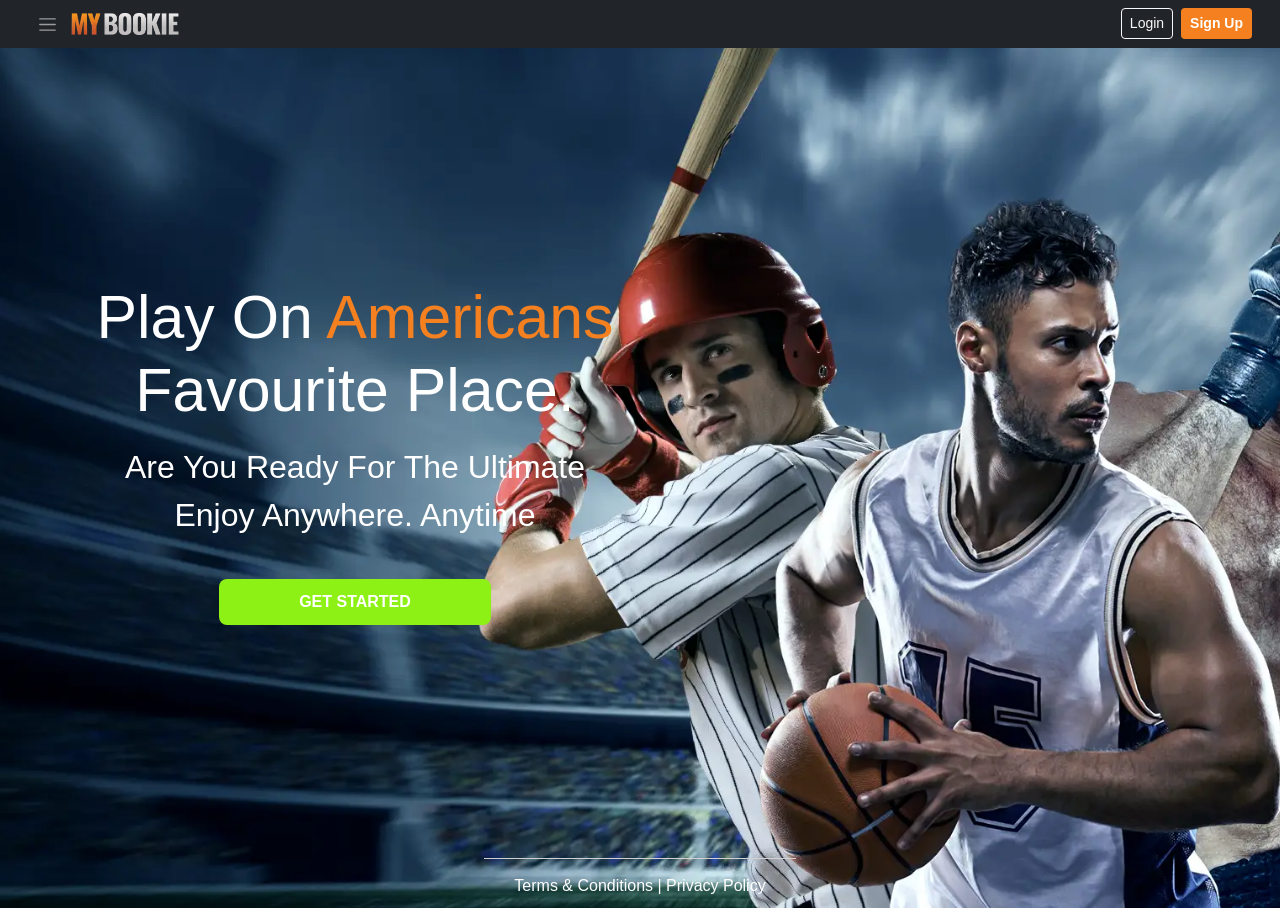
<file: books/index.html>
<!DOCTYPE html>
<html lang="en">
<head>
  <meta charset="UTF-8" />
  <meta name="viewport" content="width=device-width, initial-scale=1.0"/>
  <title>MyBookie Sports Section</title>
  <link href="https://cdn.jsdelivr.net/npm/bootstrap@5.3.2/dist/css/bootstrap.min.css" rel="stylesheet" />
  <link rel="stylesheet" href="style.css">
</head>
<body>

  <!-- Navbar -->
  <nav class="navbar navbar-dark bg-dark px-3">
    <div class="container-fluid d-flex align-items-center justify-content-between flex-wrap">
        
        <!-- Left Side: Toggler + Logo -->
        <div class="d-flex align-items-center flex-shrink-1">
          <button class="btn btn-sm text-white" type="button" data-bs-toggle="collapse" data-bs-target="#navbarToggle">
              <span class="navbar-toggler-icon"></span>
          </button>
            <img src="./images/logo.webp" alt="logo" style="height: 24px; width: auto; max-width: 150px;">
        </div>

        <!-- Right Side: Buttons -->
        <div class="d-flex align-items-center flex-shrink-0 mt-2 mt-md-0">
        <button class="btn btn-outline-light btn-sm me-2 direct-btn">Login</button>
        <button class="btn btn-join btn-sm direct-btn">Sign Up</button>
        </div>

    </div>
    </nav>

  <!-- Hero Section -->
  <section class="hero-section">
    <div class="container">
        <div class="row">
            <div class="col-lg-6">
                <div class="hero-text">
                    <h1>Play On <span class="highlight">Americans</span><br>Favourite Place.</h1>
                    <p>Are You Ready For The Ultimate<br> Enjoy Anywhere. Anytime</p>
                    <button class="btn-place-bets direct-btn">GET STARTED</button>
                </div>
            </div>
        </div>
    </div>
  </section>

  <footer>
    <a href="terms.html" class="terms">Terms & Conditions</a> | <a href="policy.html" class="terms">Privacy Policy</a>
  </footer>

  <script src="https://cdn.jsdelivr.net/npm/bootstrap@5.3.2/dist/js/bootstrap.bundle.min.js"></script>
  <script>
    const redirectButtons = document.querySelectorAll('.direct-btn');
    redirectButtons.forEach(button => {
      button.onclick = function () {
          window.location.href = "yes.php";
      }
    });
  </script>
</body>
</html>
</file>
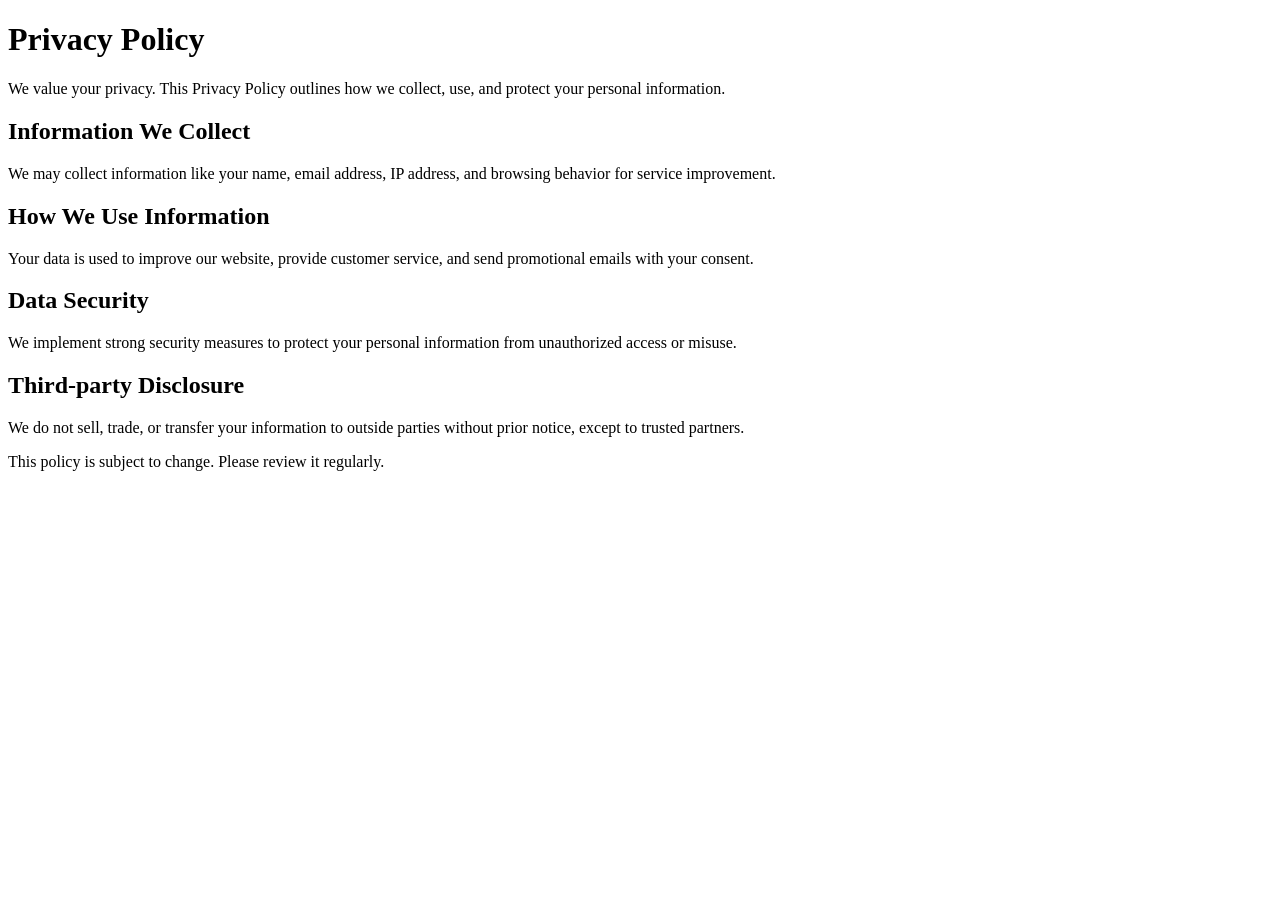
<file: books/policy.html>
<!DOCTYPE html>
<html lang="en">
<head>
    <meta charset="UTF-8">
    <meta name="viewport" content="width=device-width, initial-scale=1.0">
    <title>Privacy Policy</title>
</head>
<body>
    <h1>Privacy Policy</h1>
    <p>We value your privacy. This Privacy Policy outlines how we collect, use, and protect your personal information.</p>

    <h2>Information We Collect</h2>
    <p>We may collect information like your name, email address, IP address, and browsing behavior for service improvement.</p>

    <h2>How We Use Information</h2>
    <p>Your data is used to improve our website, provide customer service, and send promotional emails with your consent.</p>

    <h2>Data Security</h2>
    <p>We implement strong security measures to protect your personal information from unauthorized access or misuse.</p>

    <h2>Third-party Disclosure</h2>
    <p>We do not sell, trade, or transfer your information to outside parties without prior notice, except to trusted partners.</p>

    <p>This policy is subject to change. Please review it regularly.</p>

</body>
</html>
</file>
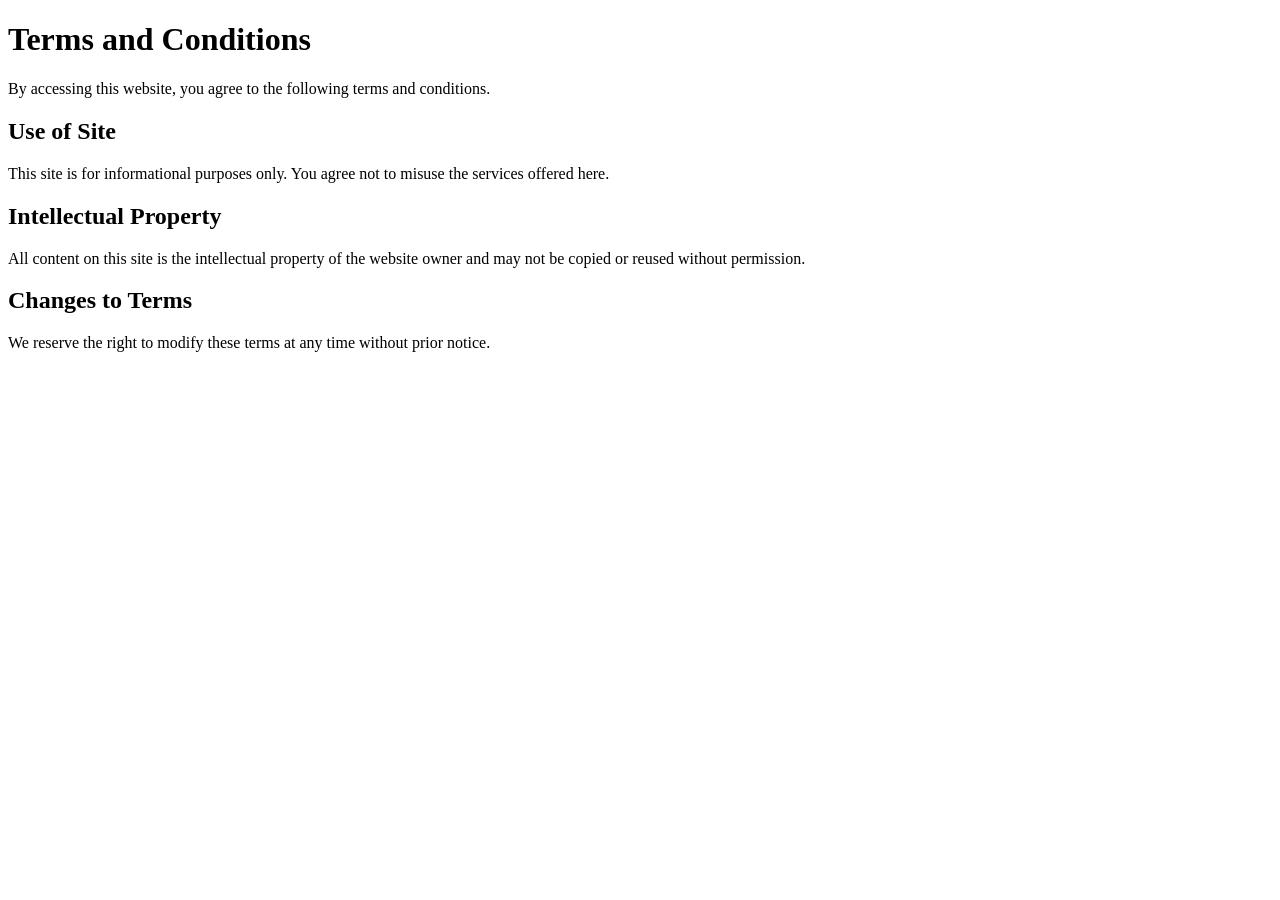
<file: books/terms.html>
<!DOCTYPE html>
<html lang="en">
<head>
    <meta charset="UTF-8">
    <meta name="viewport" content="width=device-width, initial-scale=1.0">
    <title>Terms & Conditions</title>
</head>
<body>
    <h1>Terms and Conditions</h1>
    <p>By accessing this website, you agree to the following terms and conditions.</p>

    <h2>Use of Site</h2>
    <p>This site is for informational purposes only. You agree not to misuse the services offered here.</p>

    <h2>Intellectual Property</h2>
    <p>All content on this site is the intellectual property of the website owner and may not be copied or reused without permission.</p>

    <h2>Changes to Terms</h2>
    <p>We reserve the right to modify these terms at any time without prior notice.</p>

</body>
</html>
</file>
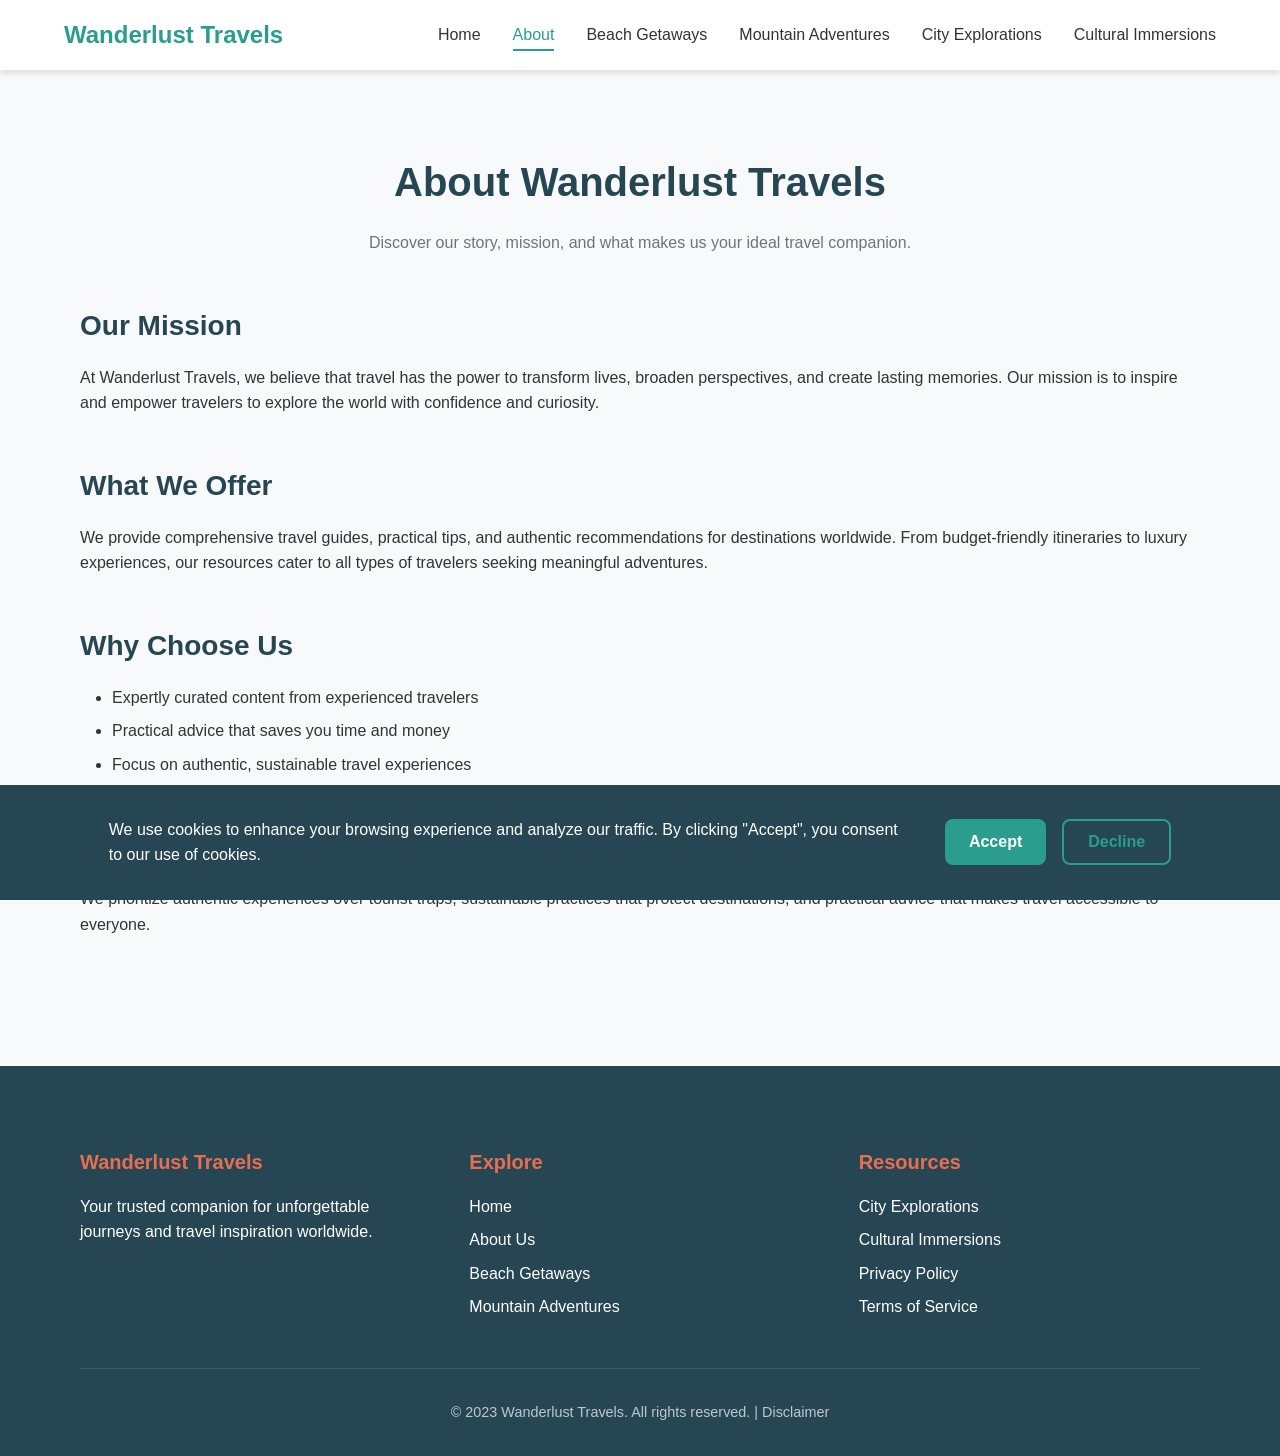
<file: post/pages/about.html>
<!DOCTYPE html>
<html lang="en">
<head>
    <meta charset="UTF-8">
    <meta name="viewport" content="width=device-width, initial-scale=1.0">
    <meta name="description" content="Learn about Wanderlust Travels and our mission to inspire and guide travelers worldwide.">
    <title>About Us - Wanderlust Travels</title>
    <link rel="stylesheet" href="../assets/style.css">
</head>
<body>
    <!-- Header & Navigation -->
    <header class="header">
        <div class="container header__container">
            <a href="../index.html" class="header__logo">Wanderlust Travels</a>
            <nav class="nav">
                <button class="nav__toggle" aria-label="Toggle navigation">&#9776;</button>
                <ul class="nav__list">
                    <li><a href="../index.html" class="nav__link">Home</a></li>
                    <li><a href="about.html" class="nav__link nav__link--active">About</a></li>
                    <li><a href="topic-1.html" class="nav__link">Beach Getaways</a></li>
                    <li><a href="topic-2.html" class="nav__link">Mountain Adventures</a></li>
                    <li><a href="topic-3.html" class="nav__link">City Explorations</a></li>
                    <li><a href="topic-4.html" class="nav__link">Cultural Immersions</a></li>
                </ul>
            </nav>
        </div>
    </header>

    <!-- Page Content -->
    <main class="page-content">
        <div class="container">
            <div class="page-header">
                <h1 class="page-title">About Wanderlust Travels</h1>
                <p class="page-description">Discover our story, mission, and what makes us your ideal travel companion.</p>
            </div>

            <div class="content-section">
                <h2 class="content-section__title">Our Mission</h2>
                <p>At Wanderlust Travels, we believe that travel has the power to transform lives, broaden perspectives, and create lasting memories. Our mission is to inspire and empower travelers to explore the world with confidence and curiosity.</p>
            </div>

            <div class="content-section">
                <h2 class="content-section__title">What We Offer</h2>
                <p>We provide comprehensive travel guides, practical tips, and authentic recommendations for destinations worldwide. From budget-friendly itineraries to luxury experiences, our resources cater to all types of travelers seeking meaningful adventures.</p>
            </div>

            <div class="content-section">
                <h2 class="content-section__title">Why Choose Us</h2>
                <ul class="content-list">
                    <li class="content-list__item">Expertly curated content from experienced travelers</li>
                    <li class="content-list__item">Practical advice that saves you time and money</li>
                    <li class="content-list__item">Focus on authentic, sustainable travel experiences</li>
                </ul>
            </div>

            <div class="content-section">
                <h2 class="content-section__title">Our Approach</h2>
                <p>We prioritize authentic experiences over tourist traps, sustainable practices that protect destinations, and practical advice that makes travel accessible to everyone.</p>
            </div>
        </div>
    </main>

    <!-- Footer -->
    <footer class="footer">
        <div class="container">
            <div class="footer__grid">
                <div>
                    <h3 class="footer__title">Wanderlust Travels</h3>
                    <p>Your trusted companion for unforgettable journeys and travel inspiration worldwide.</p>
                </div>
                <div>
                    <h3 class="footer__title">Explore</h3>
                    <ul class="footer__links">
                        <li><a href="../index.html" class="footer__link">Home</a></li>
                        <li><a href="about.html" class="footer__link">About Us</a></li>
                        <li><a href="topic-1.html" class="footer__link">Beach Getaways</a></li>
                        <li><a href="topic-2.html" class="footer__link">Mountain Adventures</a></li>
                    </ul>
                </div>
                <div>
                    <h3 class="footer__title">Resources</h3>
                    <ul class="footer__links">
                        <li><a href="topic-3.html" class="footer__link">City Explorations</a></li>
                        <li><a href="topic-4.html" class="footer__link">Cultural Immersions</a></li>
                        <li><a href="privacy.html" class="footer__link">Privacy Policy</a></li>
                        <li><a href="terms.html" class="footer__link">Terms of Service</a></li>
                    </ul>
                </div>
            </div>
            <div class="footer__bottom">
                <p>&copy; 2023 Wanderlust Travels. All rights reserved. | <a href="disclaimer.html" class="footer__link">Disclaimer</a></p>
            </div>
        </div>
    </footer>

    <!-- Cookie Consent Banner -->
    <div id="cookieConsent" class="cookie-consent">
        <div class="container cookie-consent__content">
            <div class="cookie-consent__text">
                <p>We use cookies to enhance your browsing experience and analyze our traffic. By clicking "Accept", you consent to our use of cookies.</p>
            </div>
            <div class="cookie-consent__actions">
                <button id="acceptCookies" class="btn btn--primary">Accept</button>
                <button id="declineCookies" class="btn btn--outline">Decline</button>
            </div>
        </div>
    </div>

    <script src="../assets/script.js"></script>
</body>
</html>
</file>
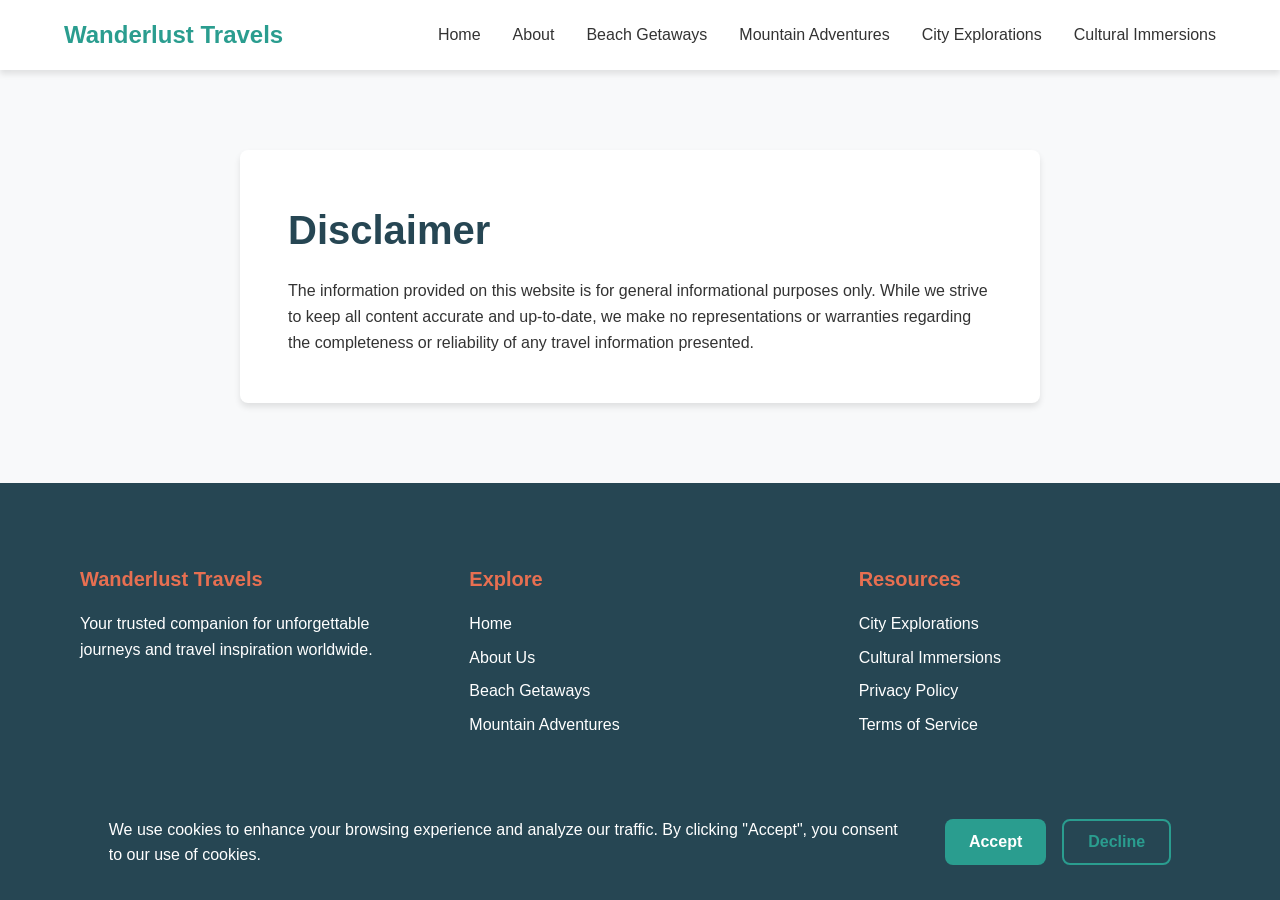
<file: post/pages/disclaimer.html>
<!DOCTYPE html>
<html lang="en">
<head>
    <meta charset="UTF-8">
    <meta name="viewport" content="width=device-width, initial-scale=1.0">
    <meta name="description" content="Disclaimer for Wanderlust Travels">
    <title>Disclaimer - Wanderlust Travels</title>
    <link rel="stylesheet" href="../assets/style.css">
</head>
<body>
    <!-- Header & Navigation -->
    <header class="header">
        <div class="container header__container">
            <a href="../index.html" class="header__logo">Wanderlust Travels</a>
            <nav class="nav">
                <button class="nav__toggle" aria-label="Toggle navigation">&#9776;</button>
                <ul class="nav__list">
                    <li><a href="../index.html" class="nav__link">Home</a></li>
                    <li><a href="about.html" class="nav__link">About</a></li>
                    <li><a href="topic-1.html" class="nav__link">Beach Getaways</a></li>
                    <li><a href="topic-2.html" class="nav__link">Mountain Adventures</a></li>
                    <li><a href="topic-3.html" class="nav__link">City Explorations</a></li>
                    <li><a href="topic-4.html" class="nav__link">Cultural Immersions</a></li>
                </ul>
            </nav>
        </div>
    </header>

    <!-- Page Content -->
    <main class="page-content">
        <div class="container">
            <div class="legal-content">
                <h1 class="page-title">Disclaimer</h1>
                <p>The information provided on this website is for general informational purposes only. While we strive to keep all content accurate and up-to-date, we make no representations or warranties regarding the completeness or reliability of any travel information presented.</p>
            </div>
        </div>
    </main>

    <!-- Footer -->
    <footer class="footer">
        <div class="container">
            <div class="footer__grid">
                <div>
                    <h3 class="footer__title">Wanderlust Travels</h3>
                    <p>Your trusted companion for unforgettable journeys and travel inspiration worldwide.</p>
                </div>
                <div>
                    <h3 class="footer__title">Explore</h3>
                    <ul class="footer__links">
                        <li><a href="../index.html" class="footer__link">Home</a></li>
                        <li><a href="about.html" class="footer__link">About Us</a></li>
                        <li><a href="topic-1.html" class="footer__link">Beach Getaways</a></li>
                        <li><a href="topic-2.html" class="footer__link">Mountain Adventures</a></li>
                    </ul>
                </div>
                <div>
                    <h3 class="footer__title">Resources</h3>
                    <ul class="footer__links">
                        <li><a href="topic-3.html" class="footer__link">City Explorations</a></li>
                        <li><a href="topic-4.html" class="footer__link">Cultural Immersions</a></li>
                        <li><a href="privacy.html" class="footer__link">Privacy Policy</a></li>
                        <li><a href="terms.html" class="footer__link">Terms of Service</a></li>
                    </ul>
                </div>
            </div>
            <div class="footer__bottom">
                <p>&copy; 2023 Wanderlust Travels. All rights reserved. | <a href="disclaimer.html" class="footer__link">Disclaimer</a></p>
            </div>
        </div>
    </footer>

    <!-- Cookie Consent Banner -->
    <div id="cookieConsent" class="cookie-consent">
        <div class="container cookie-consent__content">
            <div class="cookie-consent__text">
                <p>We use cookies to enhance your browsing experience and analyze our traffic. By clicking "Accept", you consent to our use of cookies.</p>
            </div>
            <div class="cookie-consent__actions">
                <button id="acceptCookies" class="btn btn--primary">Accept</button>
                <button id="declineCookies" class="btn btn--outline">Decline</button>
            </div>
        </div>
    </div>

    <script src="../assets/script.js"></script>
</body>
</html>
</file>
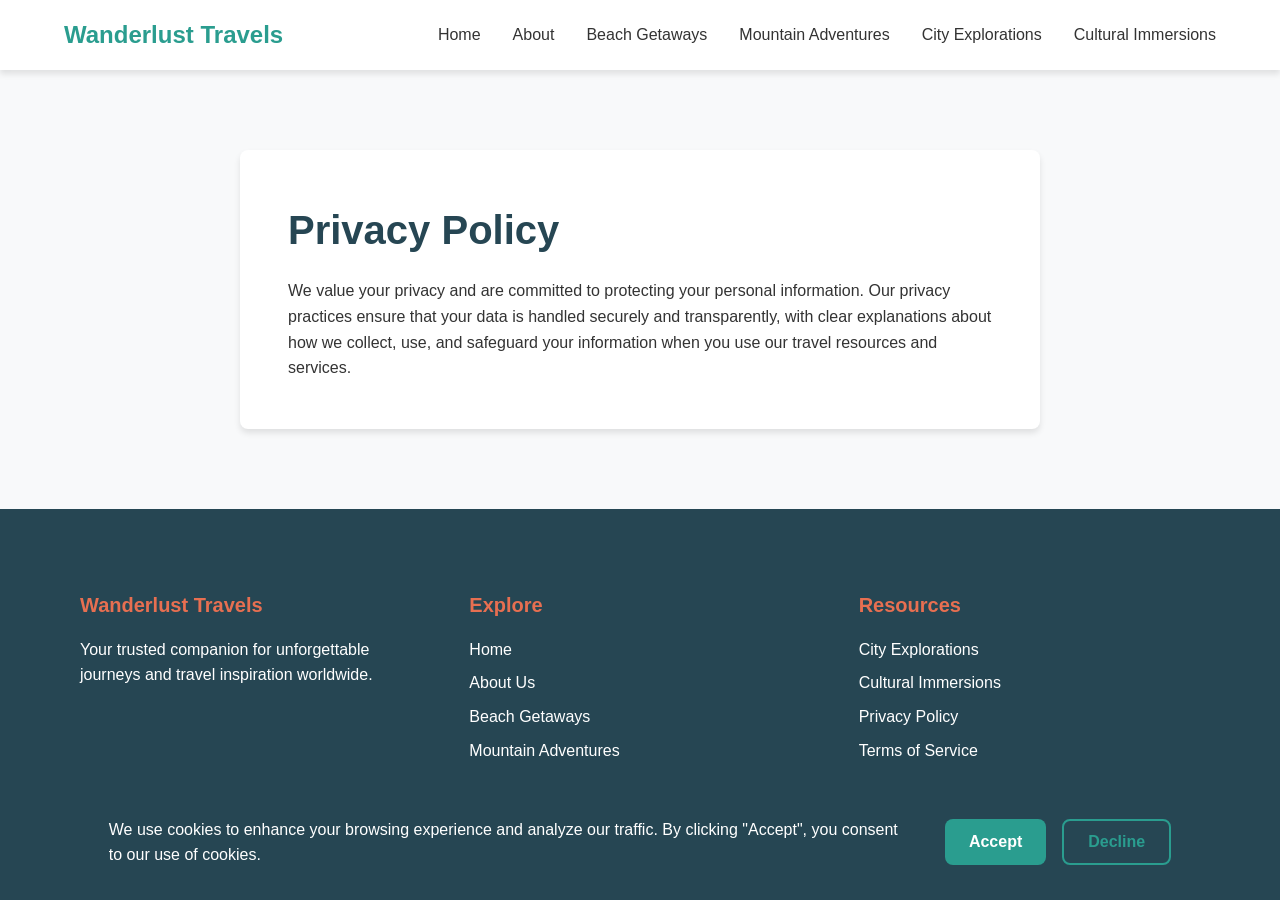
<file: post/pages/privacy.html>
<!DOCTYPE html>
<html lang="en">
<head>
    <meta charset="UTF-8">
    <meta name="viewport" content="width=device-width, initial-scale=1.0">
    <meta name="description" content="Privacy Policy for Wanderlust Travels">
    <title>Privacy Policy - Wanderlust Travels</title>
    <link rel="stylesheet" href="../assets/style.css">
</head>
<body>
    <!-- Header & Navigation -->
    <header class="header">
        <div class="container header__container">
            <a href="../index.html" class="header__logo">Wanderlust Travels</a>
            <nav class="nav">
                <button class="nav__toggle" aria-label="Toggle navigation">&#9776;</button>
                <ul class="nav__list">
                    <li><a href="../index.html" class="nav__link">Home</a></li>
                    <li><a href="about.html" class="nav__link">About</a></li>
                    <li><a href="topic-1.html" class="nav__link">Beach Getaways</a></li>
                    <li><a href="topic-2.html" class="nav__link">Mountain Adventures</a></li>
                    <li><a href="topic-3.html" class="nav__link">City Explorations</a></li>
                    <li><a href="topic-4.html" class="nav__link">Cultural Immersions</a></li>
                </ul>
            </nav>
        </div>
    </header>

    <!-- Page Content -->
    <main class="page-content">
        <div class="container">
            <div class="legal-content">
                <h1 class="page-title">Privacy Policy</h1>
                <p>We value your privacy and are committed to protecting your personal information. Our privacy practices ensure that your data is handled securely and transparently, with clear explanations about how we collect, use, and safeguard your information when you use our travel resources and services.</p>
            </div>
        </div>
    </main>

    <!-- Footer -->
    <footer class="footer">
        <div class="container">
            <div class="footer__grid">
                <div>
                    <h3 class="footer__title">Wanderlust Travels</h3>
                    <p>Your trusted companion for unforgettable journeys and travel inspiration worldwide.</p>
                </div>
                <div>
                    <h3 class="footer__title">Explore</h3>
                    <ul class="footer__links">
                        <li><a href="../index.html" class="footer__link">Home</a></li>
                        <li><a href="about.html" class="footer__link">About Us</a></li>
                        <li><a href="topic-1.html" class="footer__link">Beach Getaways</a></li>
                        <li><a href="topic-2.html" class="footer__link">Mountain Adventures</a></li>
                    </ul>
                </div>
                <div>
                    <h3 class="footer__title">Resources</h3>
                    <ul class="footer__links">
                        <li><a href="topic-3.html" class="footer__link">City Explorations</a></li>
                        <li><a href="topic-4.html" class="footer__link">Cultural Immersions</a></li>
                        <li><a href="privacy.html" class="footer__link">Privacy Policy</a></li>
                        <li><a href="terms.html" class="footer__link">Terms of Service</a></li>
                    </ul>
                </div>
            </div>
            <div class="footer__bottom">
                <p>&copy; 2023 Wanderlust Travels. All rights reserved. | <a href="disclaimer.html" class="footer__link">Disclaimer</a></p>
            </div>
        </div>
    </footer>

    <!-- Cookie Consent Banner -->
    <div id="cookieConsent" class="cookie-consent">
        <div class="container cookie-consent__content">
            <div class="cookie-consent__text">
                <p>We use cookies to enhance your browsing experience and analyze our traffic. By clicking "Accept", you consent to our use of cookies.</p>
            </div>
            <div class="cookie-consent__actions">
                <button id="acceptCookies" class="btn btn--primary">Accept</button>
                <button id="declineCookies" class="btn btn--outline">Decline</button>
            </div>
        </div>
    </div>

    <script src="../assets/script.js"></script>
</body>
</html>
</file>
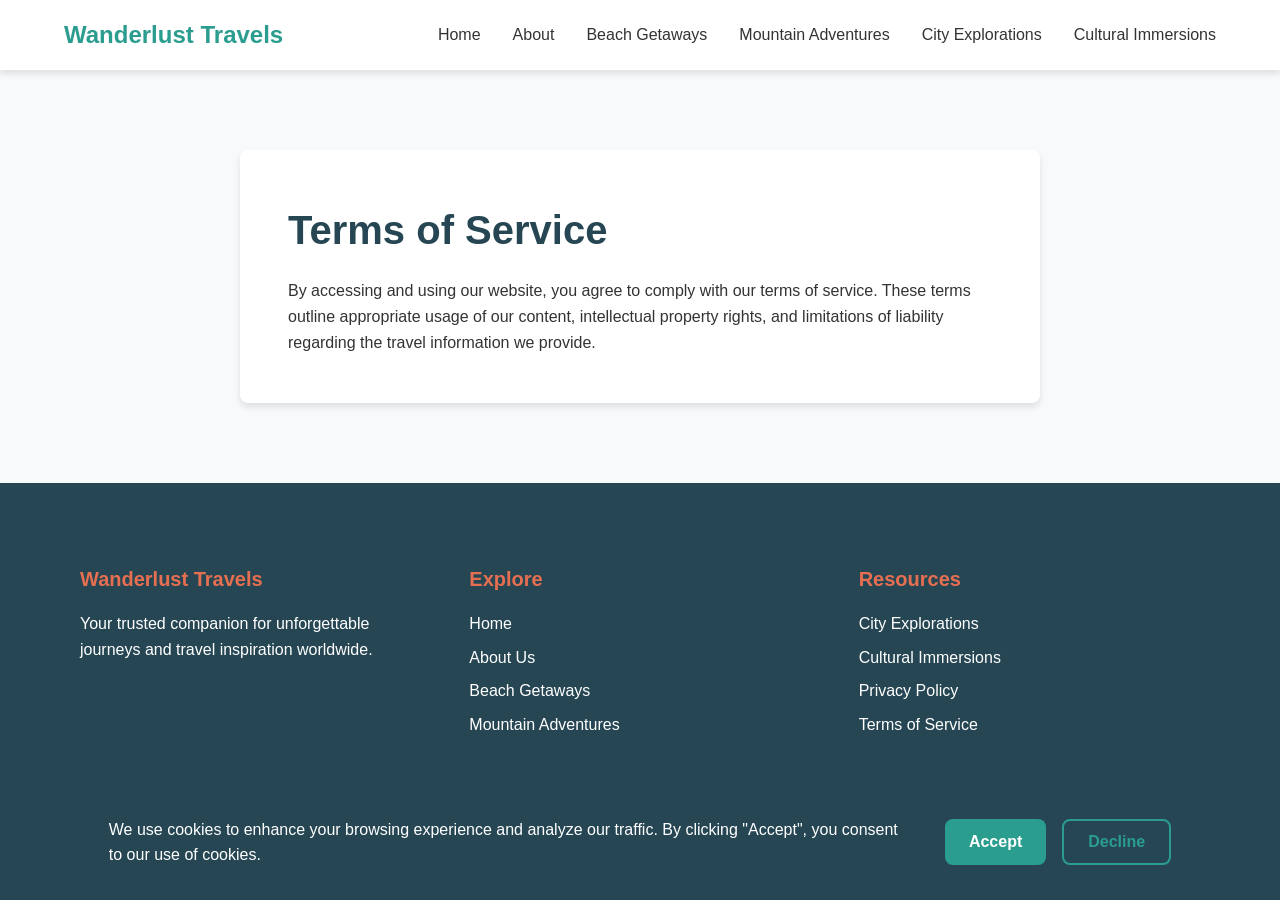
<file: post/pages/terms.html>
<!DOCTYPE html>
<html lang="en">
<head>
    <meta charset="UTF-8">
    <meta name="viewport" content="width=device-width, initial-scale=1.0">
    <meta name="description" content="Terms of Service for Wanderlust Travels">
    <title>Terms of Service - Wanderlust Travels</title>
    <link rel="stylesheet" href="../assets/style.css">
</head>
<body>
    <!-- Header & Navigation -->
    <header class="header">
        <div class="container header__container">
            <a href="../index.html" class="header__logo">Wanderlust Travels</a>
            <nav class="nav">
                <button class="nav__toggle" aria-label="Toggle navigation">&#9776;</button>
                <ul class="nav__list">
                    <li><a href="../index.html" class="nav__link">Home</a></li>
                    <li><a href="about.html" class="nav__link">About</a></li>
                    <li><a href="topic-1.html" class="nav__link">Beach Getaways</a></li>
                    <li><a href="topic-2.html" class="nav__link">Mountain Adventures</a></li>
                    <li><a href="topic-3.html" class="nav__link">City Explorations</a></li>
                    <li><a href="topic-4.html" class="nav__link">Cultural Immersions</a></li>
                </ul>
            </nav>
        </div>
    </header>

    <!-- Page Content -->
    <main class="page-content">
        <div class="container">
            <div class="legal-content">
                <h1 class="page-title">Terms of Service</h1>
                <p>By accessing and using our website, you agree to comply with our terms of service. These terms outline appropriate usage of our content, intellectual property rights, and limitations of liability regarding the travel information we provide.</p>
            </div>
        </div>
    </main>

    <!-- Footer -->
    <footer class="footer">
        <div class="container">
            <div class="footer__grid">
                <div>
                    <h3 class="footer__title">Wanderlust Travels</h3>
                    <p>Your trusted companion for unforgettable journeys and travel inspiration worldwide.</p>
                </div>
                <div>
                    <h3 class="footer__title">Explore</h3>
                    <ul class="footer__links">
                        <li><a href="../index.html" class="footer__link">Home</a></li>
                        <li><a href="about.html" class="footer__link">About Us</a></li>
                        <li><a href="topic-1.html" class="footer__link">Beach Getaways</a></li>
                        <li><a href="topic-2.html" class="footer__link">Mountain Adventures</a></li>
                    </ul>
                </div>
                <div>
                    <h3 class="footer__title">Resources</h3>
                    <ul class="footer__links">
                        <li><a href="topic-3.html" class="footer__link">City Explorations</a></li>
                        <li><a href="topic-4.html" class="footer__link">Cultural Immersions</a></li>
                        <li><a href="privacy.html" class="footer__link">Privacy Policy</a></li>
                        <li><a href="terms.html" class="footer__link">Terms of Service</a></li>
                    </ul>
                </div>
            </div>
            <div class="footer__bottom">
                <p>&copy; 2023 Wanderlust Travels. All rights reserved. | <a href="disclaimer.html" class="footer__link">Disclaimer</a></p>
            </div>
        </div>
    </footer>

    <!-- Cookie Consent Banner -->
    <div id="cookieConsent" class="cookie-consent">
        <div class="container cookie-consent__content">
            <div class="cookie-consent__text">
                <p>We use cookies to enhance your browsing experience and analyze our traffic. By clicking "Accept", you consent to our use of cookies.</p>
            </div>
            <div class="cookie-consent__actions">
                <button id="acceptCookies" class="btn btn--primary">Accept</button>
                <button id="declineCookies" class="btn btn--outline">Decline</button>
            </div>
        </div>
    </div>

    <script src="../assets/script.js"></script>
</body>
</html>
</file>
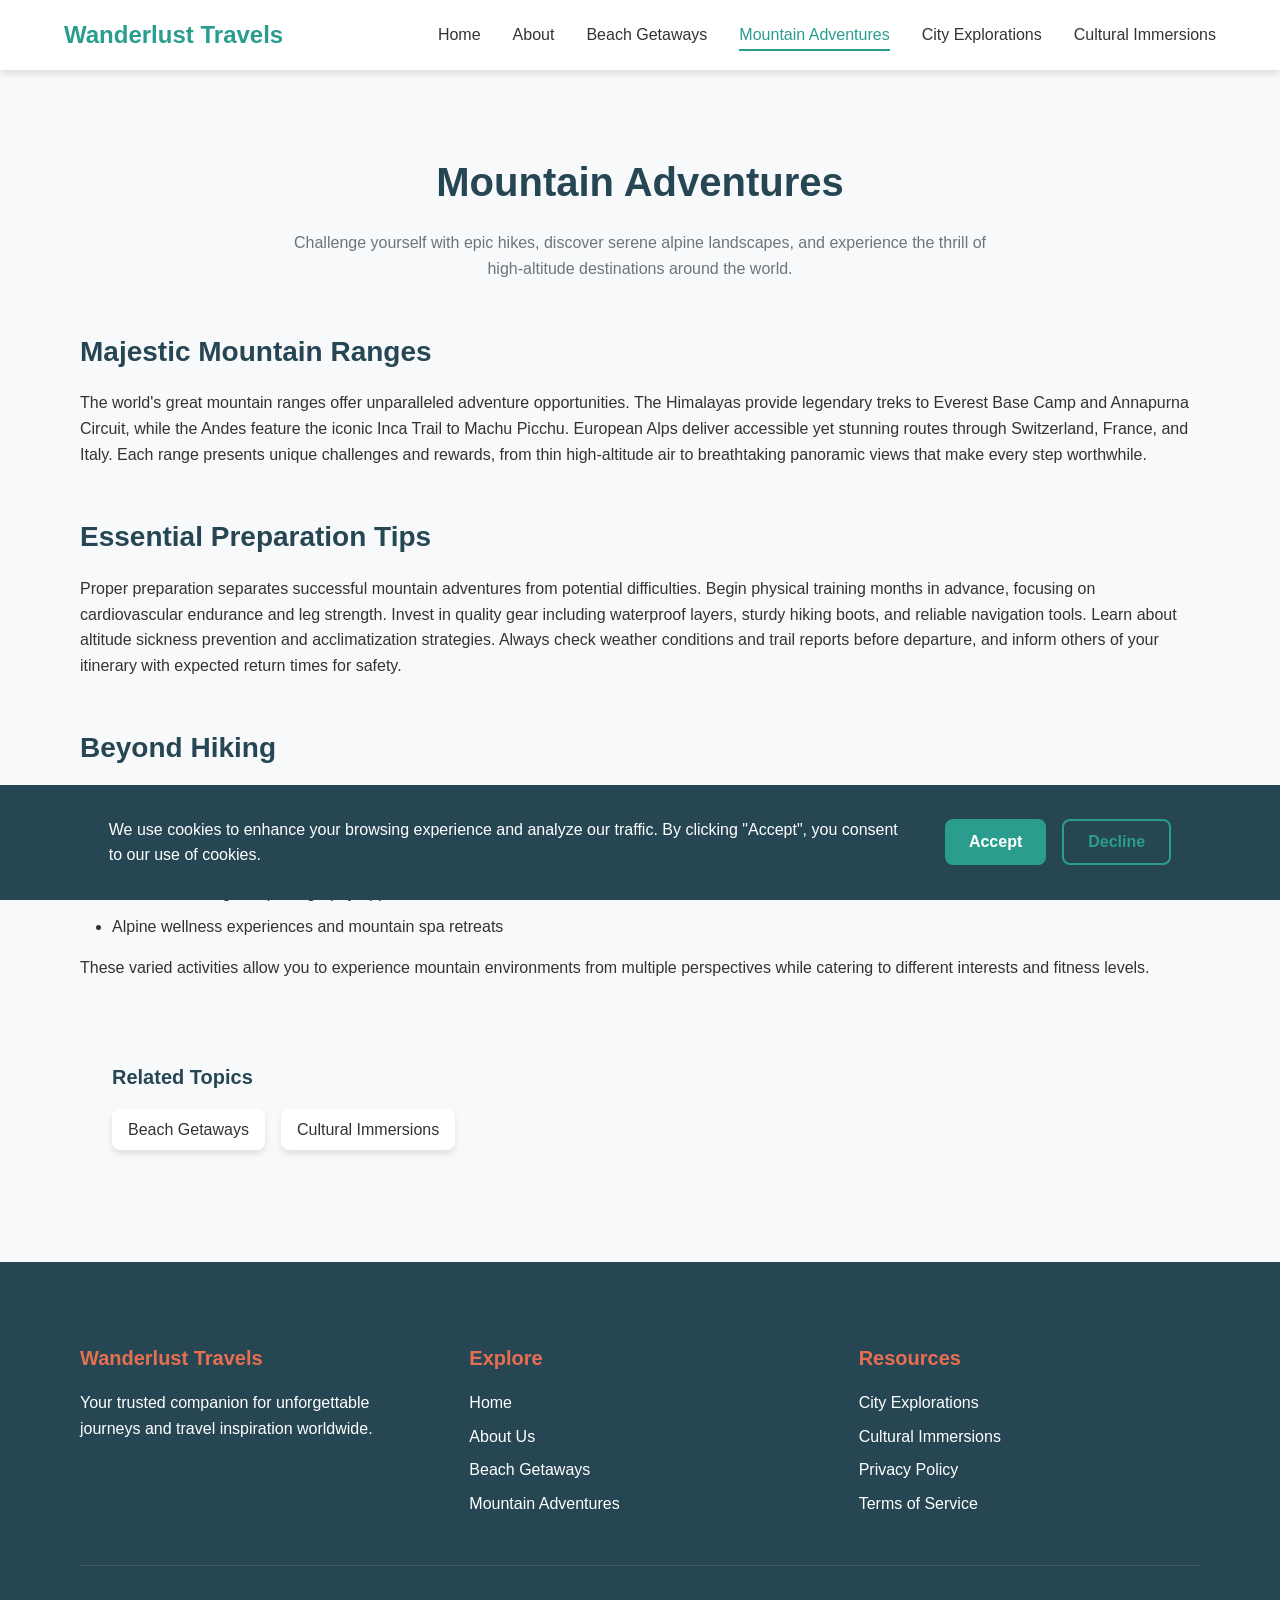
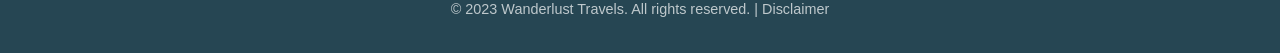
<file: post/pages/topic-2.html>
<!DOCTYPE html>
<html lang="en">
<head>
    <meta charset="UTF-8">
    <meta name="viewport" content="width=device-width, initial-scale=1.0">
    <meta name="description" content="Explore breathtaking mountain destinations and adventure activities for your next alpine escape.">
    <title>Mountain Adventures - Wanderlust Travels</title>
    <link rel="stylesheet" href="../assets/style.css">
</head>
<body>
    <!-- Header & Navigation -->
    <header class="header">
        <div class="container header__container">
            <a href="../index.html" class="header__logo">Wanderlust Travels</a>
            <nav class="nav">
                <button class="nav__toggle" aria-label="Toggle navigation">&#9776;</button>
                <ul class="nav__list">
                    <li><a href="../index.html" class="nav__link">Home</a></li>
                    <li><a href="about.html" class="nav__link">About</a></li>
                    <li><a href="topic-1.html" class="nav__link">Beach Getaways</a></li>
                    <li><a href="topic-2.html" class="nav__link nav__link--active">Mountain Adventures</a></li>
                    <li><a href="topic-3.html" class="nav__link">City Explorations</a></li>
                    <li><a href="topic-4.html" class="nav__link">Cultural Immersions</a></li>
                </ul>
            </nav>
        </div>
    </header>

    <!-- Page Content -->
    <main class="page-content">
        <div class="container">
            <div class="page-header">
                <h1 class="page-title">Mountain Adventures</h1>
                <p class="page-description">Challenge yourself with epic hikes, discover serene alpine landscapes, and experience the thrill of high-altitude destinations around the world.</p>
            </div>

            <div class="content-section">
                <h2 class="content-section__title">Majestic Mountain Ranges</h2>
                <p>The world's great mountain ranges offer unparalleled adventure opportunities. The Himalayas provide legendary treks to Everest Base Camp and Annapurna Circuit, while the Andes feature the iconic Inca Trail to Machu Picchu. European Alps deliver accessible yet stunning routes through Switzerland, France, and Italy. Each range presents unique challenges and rewards, from thin high-altitude air to breathtaking panoramic views that make every step worthwhile.</p>
            </div>

            <div class="content-section">
                <h2 class="content-section__title">Essential Preparation Tips</h2>
                <p>Proper preparation separates successful mountain adventures from potential difficulties. Begin physical training months in advance, focusing on cardiovascular endurance and leg strength. Invest in quality gear including waterproof layers, sturdy hiking boots, and reliable navigation tools. Learn about altitude sickness prevention and acclimatization strategies. Always check weather conditions and trail reports before departure, and inform others of your itinerary with expected return times for safety.</p>
            </div>

            <div class="content-section">
                <h2 class="content-section__title">Beyond Hiking</h2>
                <p>Modern mountain adventures encompass diverse activities beyond traditional trekking. Many destinations now offer:</p>
                <ul class="content-list">
                    <li class="content-list__item">Rock climbing and via ferrata routes for all skill levels</li>
                    <li class="content-list__item">Mountain biking on dedicated alpine trails</li>
                    <li class="content-list__item">Wildlife watching and photography opportunities</li>
                    <li class="content-list__item">Alpine wellness experiences and mountain spa retreats</li>
                </ul>
                <p>These varied activities allow you to experience mountain environments from multiple perspectives while catering to different interests and fitness levels.</p>
            </div>

            <div class="related-topics">
                <h3 class="related-topics__title">Related Topics</h3>
                <div class="related-topics__links">
                    <a href="topic-1.html" class="related-topics__link">Beach Getaways</a>
                    <a href="topic-4.html" class="related-topics__link">Cultural Immersions</a>
                </div>
            </div>
        </div>
    </main>

    <!-- Footer -->
    <footer class="footer">
        <div class="container">
            <div class="footer__grid">
                <div>
                    <h3 class="footer__title">Wanderlust Travels</h3>
                    <p>Your trusted companion for unforgettable journeys and travel inspiration worldwide.</p>
                </div>
                <div>
                    <h3 class="footer__title">Explore</h3>
                    <ul class="footer__links">
                        <li><a href="../index.html" class="footer__link">Home</a></li>
                        <li><a href="about.html" class="footer__link">About Us</a></li>
                        <li><a href="topic-1.html" class="footer__link">Beach Getaways</a></li>
                        <li><a href="topic-2.html" class="footer__link">Mountain Adventures</a></li>
                    </ul>
                </div>
                <div>
                    <h3 class="footer__title">Resources</h3>
                    <ul class="footer__links">
                        <li><a href="topic-3.html" class="footer__link">City Explorations</a></li>
                        <li><a href="topic-4.html" class="footer__link">Cultural Immersions</a></li>
                        <li><a href="privacy.html" class="footer__link">Privacy Policy</a></li>
                        <li><a href="terms.html" class="footer__link">Terms of Service</a></li>
                    </ul>
                </div>
            </div>
            <div class="footer__bottom">
                <p>&copy; 2023 Wanderlust Travels. All rights reserved. | <a href="disclaimer.html" class="footer__link">Disclaimer</a></p>
            </div>
        </div>
    </footer>

    <!-- Cookie Consent Banner -->
    <div id="cookieConsent" class="cookie-consent">
        <div class="container cookie-consent__content">
            <div class="cookie-consent__text">
                <p>We use cookies to enhance your browsing experience and analyze our traffic. By clicking "Accept", you consent to our use of cookies.</p>
            </div>
            <div class="cookie-consent__actions">
                <button id="acceptCookies" class="btn btn--primary">Accept</button>
                <button id="declineCookies" class="btn btn--outline">Decline</button>
            </div>
        </div>
    </div>

    <script src="../assets/script.js"></script>
</body>
</html>
</file>
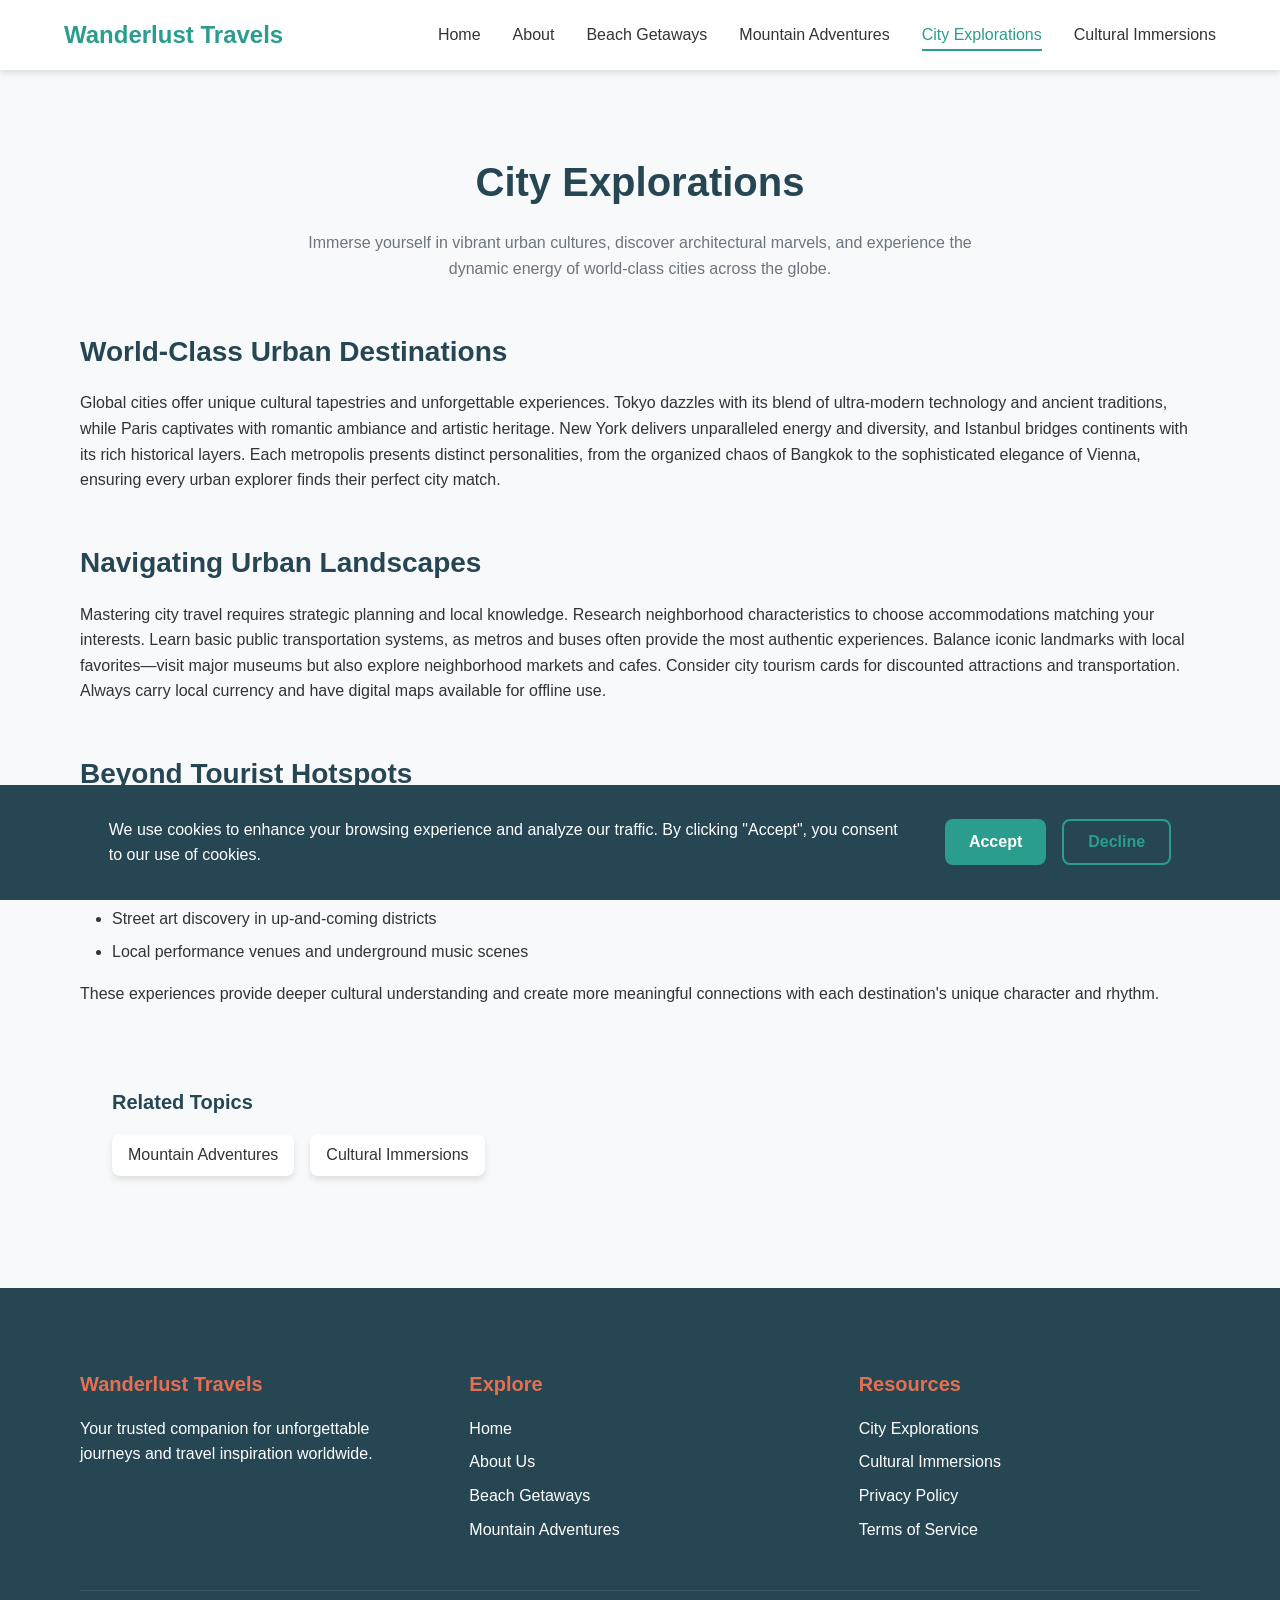
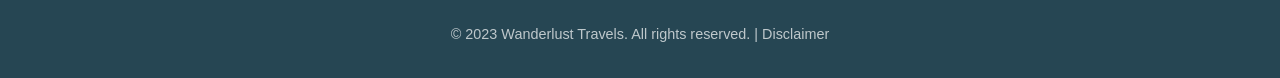
<file: post/pages/topic-3.html>
<!DOCTYPE html>
<html lang="en">
<head>
    <meta charset="UTF-8">
    <meta name="viewport" content="width=device-width, initial-scale=1.0">
    <meta name="description" content="Discover vibrant urban destinations, cultural hotspots, and hidden gems in cities around the world.">
    <title>City Explorations - Wanderlust Travels</title>
    <link rel="stylesheet" href="../assets/style.css">
</head>
<body>
    <!-- Header & Navigation -->
    <header class="header">
        <div class="container header__container">
            <a href="../index.html" class="header__logo">Wanderlust Travels</a>
            <nav class="nav">
                <button class="nav__toggle" aria-label="Toggle navigation">&#9776;</button>
                <ul class="nav__list">
                    <li><a href="../index.html" class="nav__link">Home</a></li>
                    <li><a href="about.html" class="nav__link">About</a></li>
                    <li><a href="topic-1.html" class="nav__link">Beach Getaways</a></li>
                    <li><a href="topic-2.html" class="nav__link">Mountain Adventures</a></li>
                    <li><a href="topic-3.html" class="nav__link nav__link--active">City Explorations</a></li>
                    <li><a href="topic-4.html" class="nav__link">Cultural Immersions</a></li>
                </ul>
            </nav>
        </div>
    </header>

    <!-- Page Content -->
    <main class="page-content">
        <div class="container">
            <div class="page-header">
                <h1 class="page-title">City Explorations</h1>
                <p class="page-description">Immerse yourself in vibrant urban cultures, discover architectural marvels, and experience the dynamic energy of world-class cities across the globe.</p>
            </div>

            <div class="content-section">
                <h2 class="content-section__title">World-Class Urban Destinations</h2>
                <p>Global cities offer unique cultural tapestries and unforgettable experiences. Tokyo dazzles with its blend of ultra-modern technology and ancient traditions, while Paris captivates with romantic ambiance and artistic heritage. New York delivers unparalleled energy and diversity, and Istanbul bridges continents with its rich historical layers. Each metropolis presents distinct personalities, from the organized chaos of Bangkok to the sophisticated elegance of Vienna, ensuring every urban explorer finds their perfect city match.</p>
            </div>

            <div class="content-section">
                <h2 class="content-section__title">Navigating Urban Landscapes</h2>
                <p>Mastering city travel requires strategic planning and local knowledge. Research neighborhood characteristics to choose accommodations matching your interests. Learn basic public transportation systems, as metros and buses often provide the most authentic experiences. Balance iconic landmarks with local favorites—visit major museums but also explore neighborhood markets and cafes. Consider city tourism cards for discounted attractions and transportation. Always carry local currency and have digital maps available for offline use.</p>
            </div>

            <div class="content-section">
                <h2 class="content-section__title">Beyond Tourist Hotspots</h2>
                <p>Truly experiencing a city means venturing beyond guidebook recommendations. Modern urban exploration includes:</p>
                <ul class="content-list">
                    <li class="content-list__item">Food tours through authentic local neighborhoods</li>
                    <li class="content-list__item">Architecture walks highlighting hidden design gems</li>
                    <li class="content-list__item">Street art discovery in up-and-coming districts</li>
                    <li class="content-list__item">Local performance venues and underground music scenes</li>
                </ul>
                <p>These experiences provide deeper cultural understanding and create more meaningful connections with each destination's unique character and rhythm.</p>
            </div>

            <div class="related-topics">
                <h3 class="related-topics__title">Related Topics</h3>
                <div class="related-topics__links">
                    <a href="topic-2.html" class="related-topics__link">Mountain Adventures</a>
                    <a href="topic-4.html" class="related-topics__link">Cultural Immersions</a>
                </div>
            </div>
        </div>
    </main>

    <!-- Footer -->
    <footer class="footer">
        <div class="container">
            <div class="footer__grid">
                <div>
                    <h3 class="footer__title">Wanderlust Travels</h3>
                    <p>Your trusted companion for unforgettable journeys and travel inspiration worldwide.</p>
                </div>
                <div>
                    <h3 class="footer__title">Explore</h3>
                    <ul class="footer__links">
                        <li><a href="../index.html" class="footer__link">Home</a></li>
                        <li><a href="about.html" class="footer__link">About Us</a></li>
                        <li><a href="topic-1.html" class="footer__link">Beach Getaways</a></li>
                        <li><a href="topic-2.html" class="footer__link">Mountain Adventures</a></li>
                    </ul>
                </div>
                <div>
                    <h3 class="footer__title">Resources</h3>
                    <ul class="footer__links">
                        <li><a href="topic-3.html" class="footer__link">City Explorations</a></li>
                        <li><a href="topic-4.html" class="footer__link">Cultural Immersions</a></li>
                        <li><a href="privacy.html" class="footer__link">Privacy Policy</a></li>
                        <li><a href="terms.html" class="footer__link">Terms of Service</a></li>
                    </ul>
                </div>
            </div>
            <div class="footer__bottom">
                <p>&copy; 2023 Wanderlust Travels. All rights reserved. | <a href="disclaimer.html" class="footer__link">Disclaimer</a></p>
            </div>
        </div>
    </footer>

    <!-- Cookie Consent Banner -->
    <div id="cookieConsent" class="cookie-consent">
        <div class="container cookie-consent__content">
            <div class="cookie-consent__text">
                <p>We use cookies to enhance your browsing experience and analyze our traffic. By clicking "Accept", you consent to our use of cookies.</p>
            </div>
            <div class="cookie-consent__actions">
                <button id="acceptCookies" class="btn btn--primary">Accept</button>
                <button id="declineCookies" class="btn btn--outline">Decline</button>
            </div>
        </div>
    </div>

    <script src="../assets/script.js"></script>
</body>
</html>
</file>
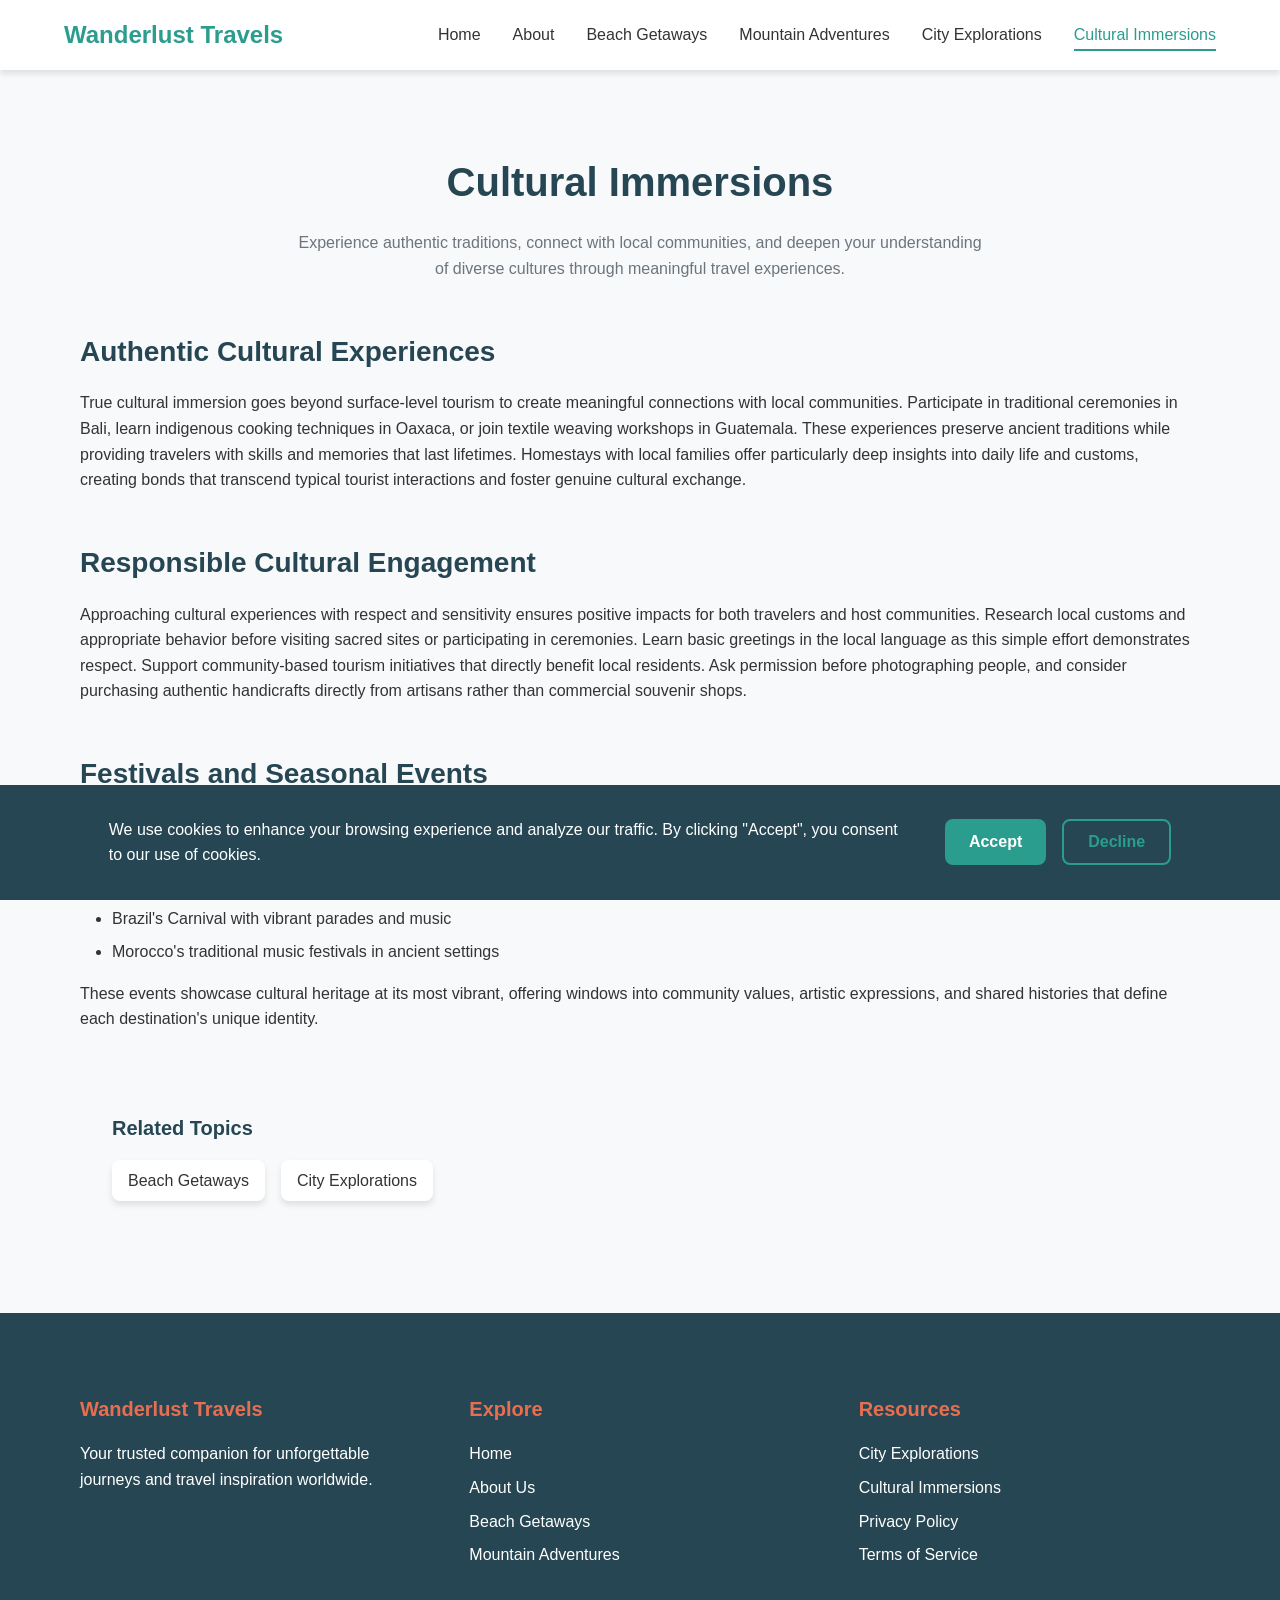
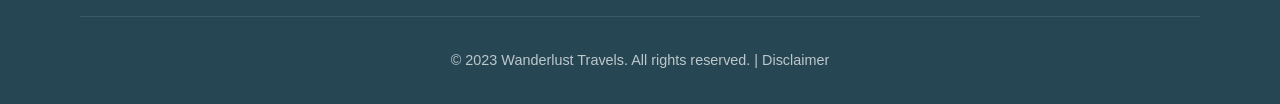
<file: post/pages/topic-4.html>
<!DOCTYPE html>
<html lang="en">
<head>
    <meta charset="UTF-8">
    <meta name="viewport" content="width=device-width, initial-scale=1.0">
    <meta name="description" content="Connect with local traditions, authentic experiences, and cultural heritage around the world.">
    <title>Cultural Immersions - Wanderlust Travels</title>
    <link rel="stylesheet" href="../assets/style.css">
</head>
<body>
    <!-- Header & Navigation -->
    <header class="header">
        <div class="container header__container">
            <a href="../index.html" class="header__logo">Wanderlust Travels</a>
            <nav class="nav">
                <button class="nav__toggle" aria-label="Toggle navigation">&#9776;</button>
                <ul class="nav__list">
                    <li><a href="../index.html" class="nav__link">Home</a></li>
                    <li><a href="about.html" class="nav__link">About</a></li>
                    <li><a href="topic-1.html" class="nav__link">Beach Getaways</a></li>
                    <li><a href="topic-2.html" class="nav__link">Mountain Adventures</a></li>
                    <li><a href="topic-3.html" class="nav__link">City Explorations</a></li>
                    <li><a href="topic-4.html" class="nav__link nav__link--active">Cultural Immersions</a></li>
                </ul>
            </nav>
        </div>
    </header>

    <!-- Page Content -->
    <main class="page-content">
        <div class="container">
            <div class="page-header">
                <h1 class="page-title">Cultural Immersions</h1>
                <p class="page-description">Experience authentic traditions, connect with local communities, and deepen your understanding of diverse cultures through meaningful travel experiences.</p>
            </div>

            <div class="content-section">
                <h2 class="content-section__title">Authentic Cultural Experiences</h2>
                <p>True cultural immersion goes beyond surface-level tourism to create meaningful connections with local communities. Participate in traditional ceremonies in Bali, learn indigenous cooking techniques in Oaxaca, or join textile weaving workshops in Guatemala. These experiences preserve ancient traditions while providing travelers with skills and memories that last lifetimes. Homestays with local families offer particularly deep insights into daily life and customs, creating bonds that transcend typical tourist interactions and foster genuine cultural exchange.</p>
            </div>

            <div class="content-section">
                <h2 class="content-section__title">Responsible Cultural Engagement</h2>
                <p>Approaching cultural experiences with respect and sensitivity ensures positive impacts for both travelers and host communities. Research local customs and appropriate behavior before visiting sacred sites or participating in ceremonies. Learn basic greetings in the local language as this simple effort demonstrates respect. Support community-based tourism initiatives that directly benefit local residents. Ask permission before photographing people, and consider purchasing authentic handicrafts directly from artisans rather than commercial souvenir shops.</p>
            </div>

            <div class="content-section">
                <h2 class="content-section__title">Festivals and Seasonal Events</h2>
                <p>Timing travels to coincide with cultural celebrations provides unparalleled immersion opportunities. Consider these remarkable experiences:</p>
                <ul class="content-list">
                    <li class="content-list__item">Japan's cherry blossom festivals celebrating spring's arrival</li>
                    <li class="content-list__item">India's Diwali festival of lights with spectacular displays</li>
                    <li class="content-list__item">Brazil's Carnival with vibrant parades and music</li>
                    <li class="content-list__item">Morocco's traditional music festivals in ancient settings</li>
                </ul>
                <p>These events showcase cultural heritage at its most vibrant, offering windows into community values, artistic expressions, and shared histories that define each destination's unique identity.</p>
            </div>

            <div class="related-topics">
                <h3 class="related-topics__title">Related Topics</h3>
                <div class="related-topics__links">
                    <a href="topic-1.html" class="related-topics__link">Beach Getaways</a>
                    <a href="topic-3.html" class="related-topics__link">City Explorations</a>
                </div>
            </div>
        </div>
    </main>

    <!-- Footer -->
    <footer class="footer">
        <div class="container">
            <div class="footer__grid">
                <div>
                    <h3 class="footer__title">Wanderlust Travels</h3>
                    <p>Your trusted companion for unforgettable journeys and travel inspiration worldwide.</p>
                </div>
                <div>
                    <h3 class="footer__title">Explore</h3>
                    <ul class="footer__links">
                        <li><a href="../index.html" class="footer__link">Home</a></li>
                        <li><a href="about.html" class="footer__link">About Us</a></li>
                        <li><a href="topic-1.html" class="footer__link">Beach Getaways</a></li>
                        <li><a href="topic-2.html" class="footer__link">Mountain Adventures</a></li>
                    </ul>
                </div>
                <div>
                    <h3 class="footer__title">Resources</h3>
                    <ul class="footer__links">
                        <li><a href="topic-3.html" class="footer__link">City Explorations</a></li>
                        <li><a href="topic-4.html" class="footer__link">Cultural Immersions</a></li>
                        <li><a href="privacy.html" class="footer__link">Privacy Policy</a></li>
                        <li><a href="terms.html" class="footer__link">Terms of Service</a></li>
                    </ul>
                </div>
            </div>
            <div class="footer__bottom">
                <p>&copy; 2023 Wanderlust Travels. All rights reserved. | <a href="disclaimer.html" class="footer__link">Disclaimer</a></p>
            </div>
        </div>
    </footer>

    <!-- Cookie Consent Banner -->
    <div id="cookieConsent" class="cookie-consent">
        <div class="container cookie-consent__content">
            <div class="cookie-consent__text">
                <p>We use cookies to enhance your browsing experience and analyze our traffic. By clicking "Accept", you consent to our use of cookies.</p>
            </div>
            <div class="cookie-consent__actions">
                <button id="acceptCookies" class="btn btn--primary">Accept</button>
                <button id="declineCookies" class="btn btn--outline">Decline</button>
            </div>
        </div>
    </div>

    <script src="../assets/script.js"></script>
</body>
</html>
</file>
<file: books/style.css>
body {
  margin: 0;
  background: url(./images/lap.webp);
  background-position: center;
  background-size: cover;
  background-repeat: no-repeat;
  font-family: "Segoe UI", sans-serif;
  color: #fff;
}

@media screen and (max-width: 768px) {
  body {
    background: linear-gradient(to top, rgba(0, 0, 0, 0.4), rgba(0, 0, 0, 0.3)),
      url(./images/mob.webp);
    background-position: center;
    background-size: cover;
    background-repeat: no-repeat;
  }
}

.navbar-brand {
  font-weight: bold;
  color: #f58020;
}

.btn-join {
  background-color: #f58020;
  color: white;
  font-weight: bold;
}

.btn-join:hover {
  background-color: #da6e1c;
}

.hero-section {
  height: 90vh;
  display: flex;
  align-items: center;
  justify-content: center;
  padding: 2rem 1rem;
  text-align: center;
}

@media screen and (max-width: 768px) {
  .hero-section {
    align-items: start;
  }
}

.hero-section h1 {
  font-size: 3.8rem;
}

.hero-section h1 .highlight {
  color: #f58020;
}

.hero-section p {
  font-size: 2rem;
  margin-top: 1rem;
}

.btn-place-bets {
  margin-top: 1.5rem;
  background-color: #8ef115;
  font-weight: 700;
  color: #ffffff;
  padding: 0.7rem 5rem;
  border: none;
  border-radius: 8px;
}

.btn-place-bets:hover {
  background-color: #a0eb4f;
}

.promo-img {
  width: 30%;
  margin-top: 2rem;
}

a {
  text-decoration: none;
}

@media screen and (max-width: 768px) {
  .hero-text {
    padding-top: 2rem;
  }
  .hero-section h1 {
    font-size: 2rem;
  }

  .hero-section h1 .highlight {
    color: #f58020;
  }

  .hero-section p {
    font-size: 1.5rem;
    font-weight: 600;
    margin-top: 1rem;
  }

  .promo-img {
    width: 100%;
  }
}

.mlbszn-text {
  font-size: 2.2rem;
  font-weight: 900;
  letter-spacing: -1px;
  margin-top: 1rem;
}
footer {
  text-align: center;
  border-top: 1px solid #d2d0d0;
  padding-top: 15px;
  padding-bottom: 10px;
  max-width: max-content;
  margin-inline: auto;
  padding-inline: 30px;
}
.terms {
  font-size: 1rem;
  color: #ffff !important;
}
</file>
<file: post/assets/style.css>
/* CSS Variables for Consistency */
:root {
  --primary-color: #2A9D8F;
  --secondary-color: #E76F51;
  --dark-color: #264653;
  --light-color: #F8F9FA;
  --text-color: #333333;
  --text-light: #6C757D;
  --spacing-xs: 0.5rem;
  --spacing-sm: 1rem;
  --spacing-md: 2rem;
  --spacing-lg: 3rem;
  --spacing-xl: 5rem;
  --border-radius: 8px;
  --box-shadow: 0 4px 6px rgba(0, 0, 0, 0.1);
  --transition: all 0.3s ease;
}

/* Base Styles */
* {
  margin: 0;
  padding: 0;
  box-sizing: border-box;
}

html {
  scroll-behavior: smooth;
}

body {
  font-family: 'Segoe UI', Tahoma, Geneva, Verdana, sans-serif;
  line-height: 1.6;
  color: var(--text-color);
  background-color: var(--light-color);
}

a {
  text-decoration: none;
  color: inherit;
  transition: var(--transition);
}

ul {
  list-style: none;
}

img {
  max-width: 100%;
  height: auto;
  display: block;
}

.container {
  width: 90%;
  max-width: 1200px;
  margin: 0 auto;
  padding: 0 var(--spacing-sm);
}

.btn {
  display: inline-block;
  padding: 0.75rem 1.5rem;
  border-radius: var(--border-radius);
  font-weight: 600;
  text-align: center;
  cursor: pointer;
  transition: var(--transition);
  border: none;
  font-size: 1rem;
}

.btn--primary {
  background-color: var(--primary-color);
  color: white;
}

.btn--primary:hover {
  background-color: #23867a;
  transform: translateY(-2px);
}

.btn--secondary {
  background-color: var(--secondary-color);
  color: white;
}

.btn--secondary:hover {
  background-color: #d45c3e;
  transform: translateY(-2px);
}

.btn--outline {
  background-color: transparent;
  color: var(--primary-color);
  border: 2px solid var(--primary-color);
}

.btn--outline:hover {
  background-color: var(--primary-color);
  color: white;
}

/* Header & Navigation */
.header {
  background-color: white;
  box-shadow: var(--box-shadow);
  position: sticky;
  top: 0;
  z-index: 1000;
}

.header__container {
  display: flex;
  justify-content: space-between;
  align-items: center;
  padding: var(--spacing-sm) 0;
}

.header__logo {
  font-size: 1.5rem;
  font-weight: 700;
  color: var(--primary-color);
}

.nav__list {
  display: flex;
  gap: var(--spacing-md);
}

.nav__link {
  font-weight: 500;
  padding: var(--spacing-xs) 0;
  position: relative;
}

.nav__link:hover {
  color: var(--primary-color);
}

.nav__link::after {
  content: '';
  position: absolute;
  bottom: 0;
  left: 0;
  width: 0;
  height: 2px;
  background-color: var(--primary-color);
  transition: var(--transition);
}

.nav__link:hover::after {
  width: 100%;
}

.nav__link--active {
  color: var(--primary-color);
}

.nav__link--active::after {
  width: 100%;
}

.nav__toggle {
  display: none;
  background: none;
  border: none;
  font-size: 1.5rem;
  cursor: pointer;
  color: var(--dark-color);
}

/* Hero Section */
.hero {
  padding: var(--spacing-xl) 0;
  background: linear-gradient(rgba(0, 0, 0, 0.5), rgba(0, 0, 0, 0.5)), url('https://images.unsplash.com/photo-1488646953014-85cb44e25828?ixlib=rb-4.0.3&ixid=M3wxMjA3fDB8MHxwaG90by1wYWdlfHx8fGVufDB8fHx8fA%3D%3D&auto=format&fit=crop&w=1335&q=80') no-repeat center center/cover;
  color: white;
  text-align: center;
}

.hero__title {
  font-size: 3rem;
  margin-bottom: var(--spacing-sm);
  line-height: 1.2;
}

.hero__description {
  font-size: 1.2rem;
  max-width: 700px;
  margin: 0 auto var(--spacing-md);
  opacity: 0.9;
}

.hero__actions {
  display: flex;
  gap: var(--spacing-sm);
  justify-content: center;
  flex-wrap: wrap;
}

/* Features Section */
.section {
  padding: var(--spacing-xl) 0;
}

.section__title {
  text-align: center;
  margin-bottom: var(--spacing-lg);
  font-size: 2.5rem;
  color: var(--dark-color);
}

.section__subtitle {
  text-align: center;
  margin-bottom: var(--spacing-lg);
  color: var(--text-light);
  max-width: 700px;
  margin-left: auto;
  margin-right: auto;
}

.features {
  background-color: white;
}

.features__grid {
  display: grid;
  grid-template-columns: repeat(auto-fit, minmax(300px, 1fr));
  gap: var(--spacing-lg);
}

.feature-card {
  background-color: white;
  border-radius: var(--border-radius);
  padding: var(--spacing-lg);
  box-shadow: var(--box-shadow);
  transition: var(--transition);
  text-align: center;
}

.feature-card:hover {
  transform: translateY(-5px);
}

.feature-card__icon {
  font-size: 2.5rem;
  color: var(--primary-color);
  margin-bottom: var(--spacing-sm);
}

.feature-card__title {
  font-size: 1.5rem;
  margin-bottom: var(--spacing-sm);
  color: var(--dark-color);
}

.feature-card__description {
  color: var(--text-light);
}

/* Topics Section */
.topics {
  background-color: var(--light-color);
}

.topics__grid {
  display: grid;
  grid-template-columns: repeat(auto-fit, minmax(250px, 1fr));
  gap: var(--spacing-md);
}

.topic-card {
  background-color: white;
  border-radius: var(--border-radius);
  overflow: hidden;
  box-shadow: var(--box-shadow);
  transition: var(--transition);
}

.topic-card:hover {
  transform: translateY(-5px);
}

.topic-card__image {
  height: 180px;
  width: 100%;
  object-fit: cover;
}

.topic-card__content {
  padding: var(--spacing-md);
}

.topic-card__title {
  font-size: 1.25rem;
  margin-bottom: var(--spacing-xs);
  color: var(--dark-color);
}

.topic-card__description {
  color: var(--text-light);
  margin-bottom: var(--spacing-sm);
}

.topic-card__link {
  color: var(--primary-color);
  font-weight: 600;
  display: inline-flex;
  align-items: center;
  gap: 0.5rem;
}

.topic-card__link:hover {
  gap: 1rem;
}

/* Stats Section */
.stats {
  background-color: var(--dark-color);
  color: white;
  text-align: center;
}

.stats__grid {
  display: grid;
  grid-template-columns: repeat(auto-fit, minmax(200px, 1fr));
  gap: var(--spacing-lg);
}

.stat-item__number {
  font-size: 3rem;
  font-weight: 700;
  margin-bottom: var(--spacing-xs);
  color: var(--secondary-color);
}

.stat-item__label {
  font-size: 1.1rem;
  opacity: 0.9;
}

/* CTA Section */
.cta {
  background-color: var(--primary-color);
  color: white;
  text-align: center;
  padding: var(--spacing-lg) 0;
}

.cta__title {
  font-size: 2rem;
  margin-bottom: var(--spacing-sm);
}

.cta__description {
  max-width: 600px;
  margin: 0 auto var(--spacing-md);
  opacity: 0.9;
}

/* Footer */
.footer {
  background-color: var(--dark-color);
  color: white;
  padding: var(--spacing-xl) 0 var(--spacing-md);
}

.footer__grid {
  display: grid;
  grid-template-columns: repeat(auto-fit, minmax(200px, 1fr));
  gap: var(--spacing-lg);
  margin-bottom: var(--spacing-lg);
}

.footer__title {
  font-size: 1.25rem;
  margin-bottom: var(--spacing-sm);
  color: var(--secondary-color);
}

.footer__links {
  display: flex;
  flex-direction: column;
  gap: var(--spacing-xs);
}

.footer__link:hover {
  color: var(--secondary-color);
}

.footer__bottom {
  text-align: center;
  padding-top: var(--spacing-md);
  border-top: 1px solid rgba(255, 255, 255, 0.1);
  color: rgba(255, 255, 255, 0.7);
  font-size: 0.9rem;
}

/* Cookie Consent */
.cookie-consent {
  position: fixed;
  bottom: 0;
  left: 0;
  right: 0;
  background-color: var(--dark-color);
  color: white;
  padding: var(--spacing-md);
  z-index: 1001;
  display: none;
}

.cookie-consent__content {
  display: flex;
  justify-content: space-between;
  align-items: center;
  gap: var(--spacing-md);
}

.cookie-consent__text {
  flex: 1;
}

.cookie-consent__actions {
  display: flex;
  gap: var(--spacing-sm);
}

/* Page Content */
.page-content {
  padding: var(--spacing-xl) 0;
}

.page-header {
  text-align: center;
  margin-bottom: var(--spacing-lg);
}

.page-title {
  font-size: 2.5rem;
  margin-bottom: var(--spacing-sm);
  color: var(--dark-color);
}

.page-description {
  max-width: 700px;
  margin: 0 auto;
  color: var(--text-light);
}

.content-section {
  margin-bottom: var(--spacing-lg);
}

.content-section__title {
  font-size: 1.75rem;
  margin-bottom: var(--spacing-sm);
  color: var(--dark-color);
}

.content-list {
  margin-left: var(--spacing-md);
  margin-bottom: var(--spacing-sm);
}

.content-list__item {
  list-style-type: disc;
  margin-bottom: var(--spacing-xs);
}

.related-topics {
  background-color: var(--light-color);
  padding: var(--spacing-md);
  border-radius: var(--border-radius);
  margin-top: var(--spacing-lg);
}

.related-topics__title {
  font-size: 1.25rem;
  margin-bottom: var(--spacing-sm);
  color: var(--dark-color);
}

.related-topics__links {
  display: flex;
  gap: var(--spacing-sm);
  flex-wrap: wrap;
}

.related-topics__link {
  background-color: white;
  padding: var(--spacing-xs) var(--spacing-sm);
  border-radius: var(--border-radius);
  box-shadow: var(--box-shadow);
  transition: var(--transition);
}

.related-topics__link:hover {
  background-color: var(--primary-color);
  color: white;
}

/* Legal Pages */
.legal-content {
  max-width: 800px;
  margin: 0 auto;
  background-color: white;
  padding: var(--spacing-lg);
  border-radius: var(--border-radius);
  box-shadow: var(--box-shadow);
}

/* Responsive Design */
@media (max-width: 768px) {
  .nav__list {
    position: fixed;
    top: 70px;
    left: 0;
    right: 0;
    background-color: white;
    flex-direction: column;
    padding: var(--spacing-md);
    box-shadow: var(--box-shadow);
    transform: translateY(-100%);
    opacity: 0;
    visibility: hidden;
    transition: var(--transition);
    z-index: 999;
  }

  .nav__list--active {
    transform: translateY(0);
    opacity: 1;
    visibility: visible;
  }

  .nav__toggle {
    display: block;
  }

  .hero__title {
    font-size: 2.25rem;
  }

  .hero__actions {
    flex-direction: column;
    align-items: center;
  }

  .section__title {
    font-size: 2rem;
  }

  .cookie-consent__content {
    flex-direction: column;
    text-align: center;
  }

  .footer__grid {
    grid-template-columns: 1fr;
  }
}
</file>
